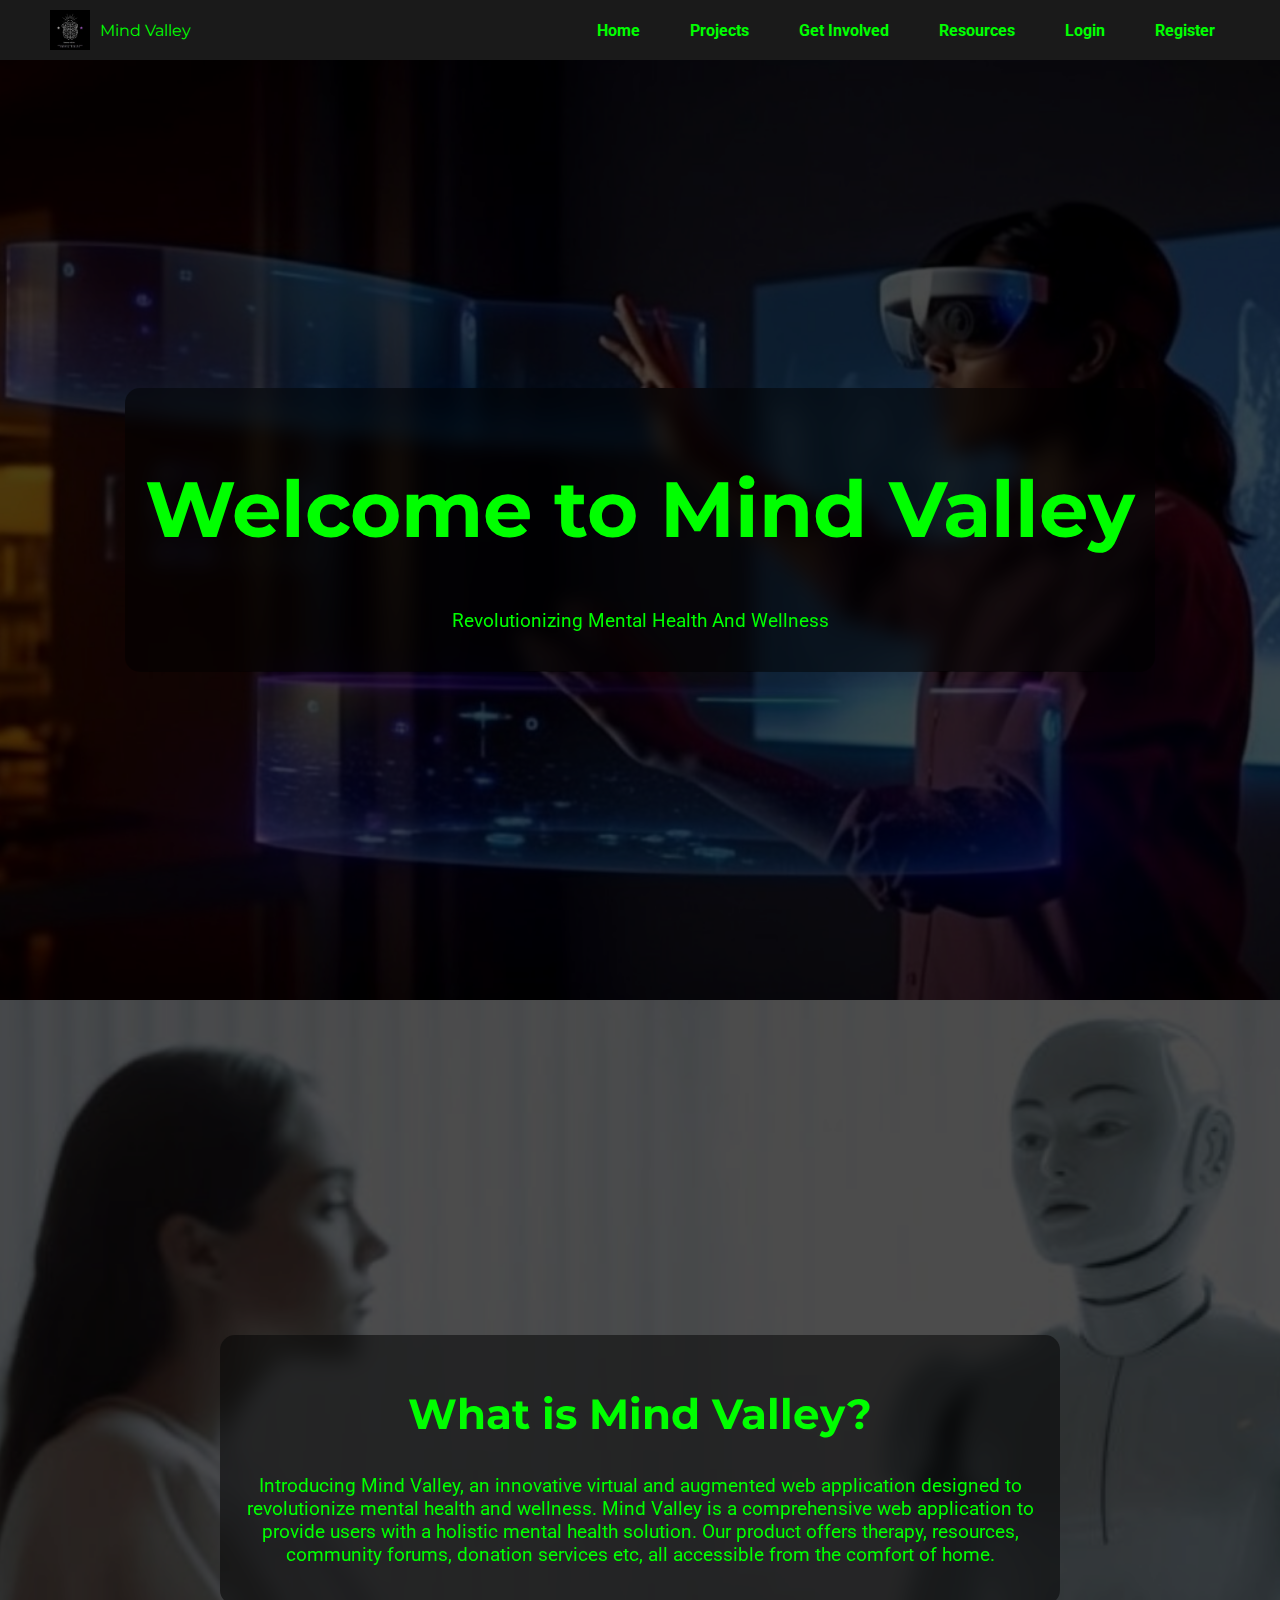
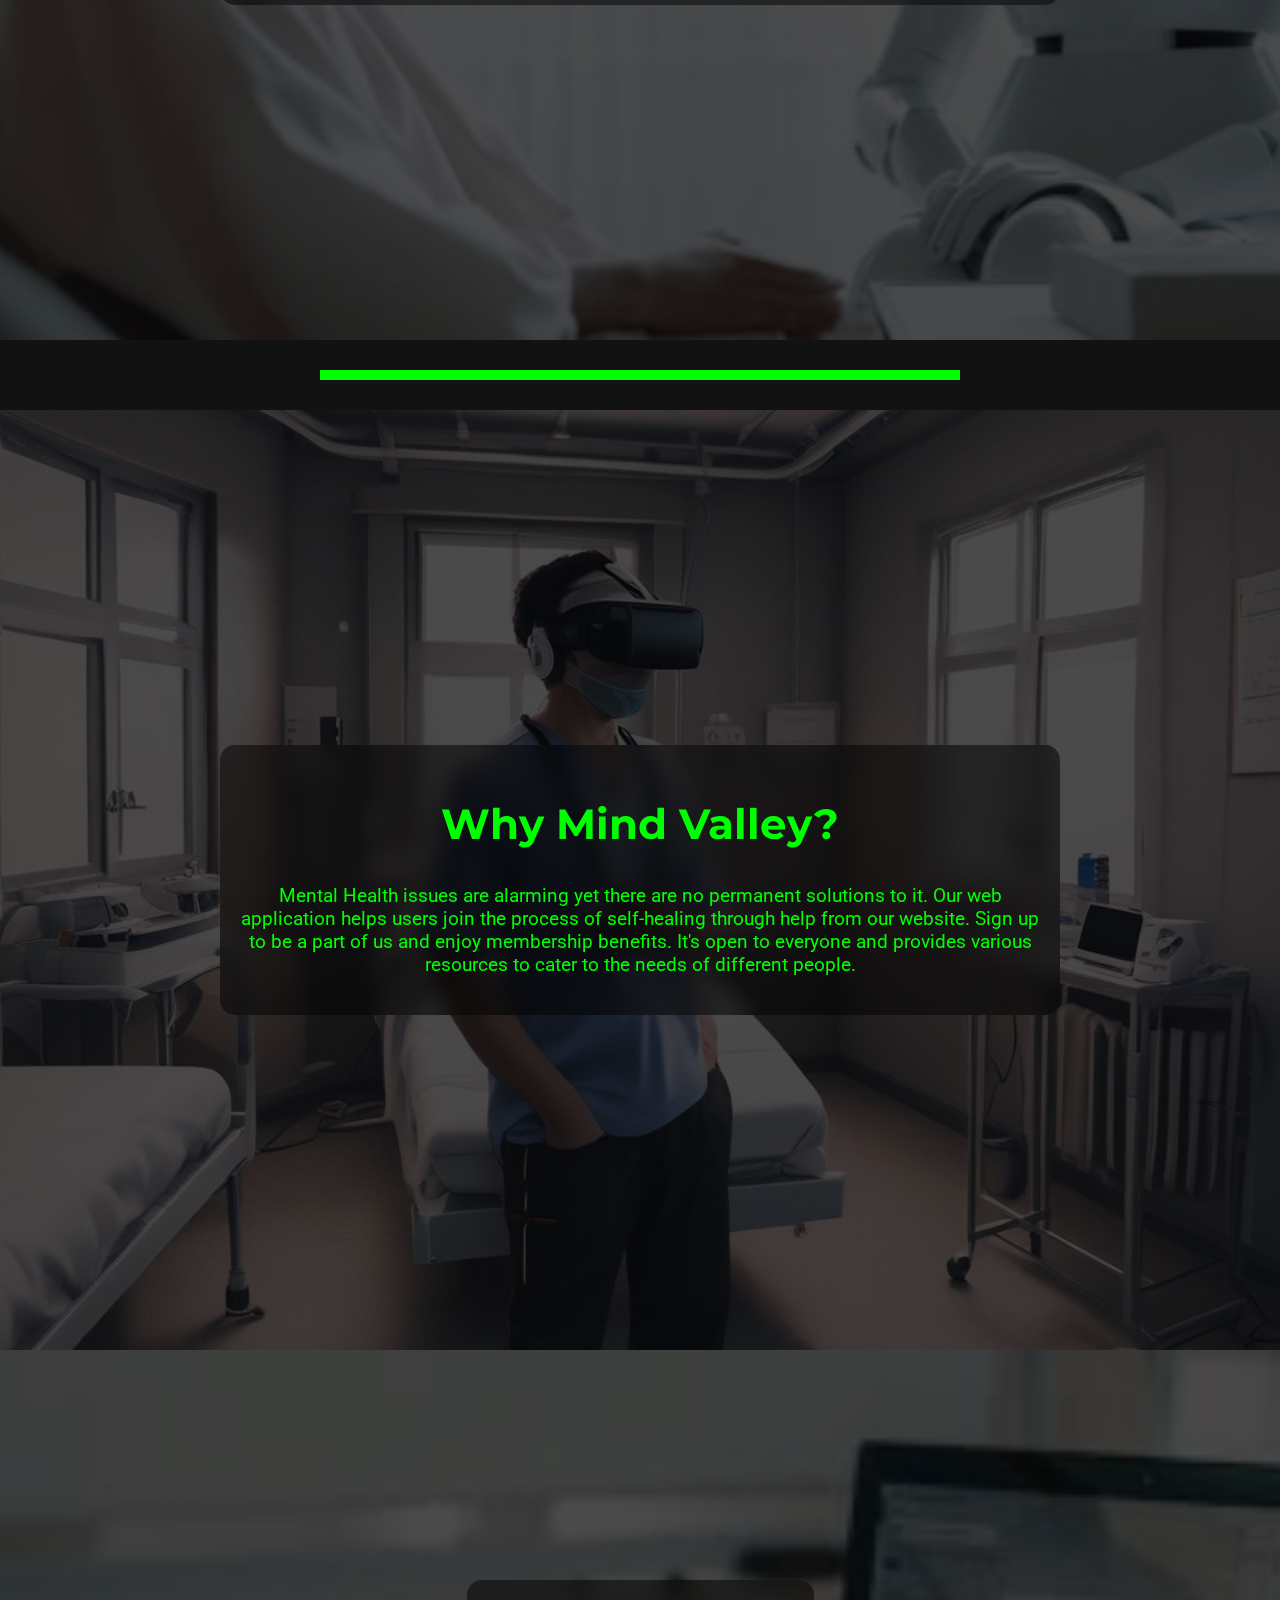
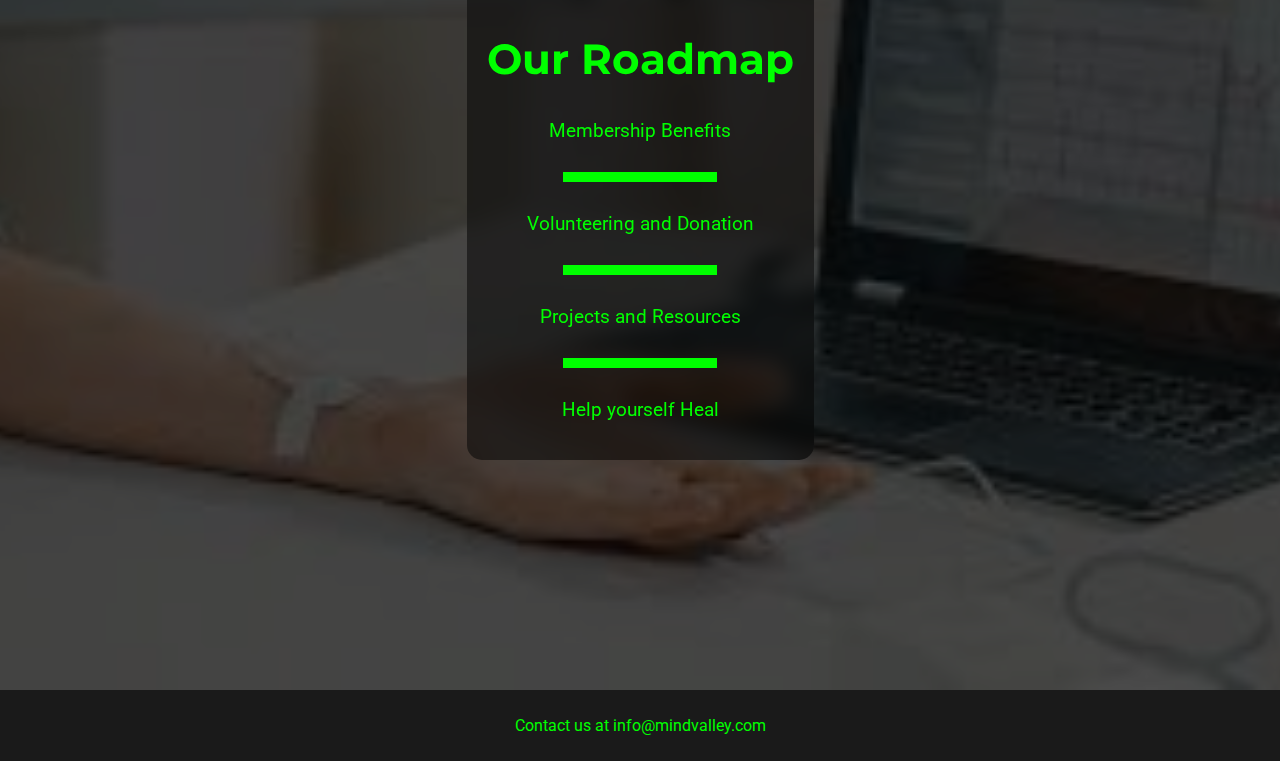
<file: index.html>
<!DOCTYPE html>
<html lang="en">
<head>
    <meta charset="UTF-8">
    <meta name="viewport" content="width=device-width, initial-scale=1.0">
    <title>MindValley VR</title>
    <link href="https://fonts.googleapis.com/css2?family=Montserrat:wght@700&display=swap&family=Roboto:wght@400&display=swap" rel="stylesheet">
    <style>
        body, html {
            margin: 0;
            padding: 0;
            font-family: 'Roboto', sans-serif;
            scroll-behavior: smooth;
            background-color: #121212;
            color: #0f0;
            overflow-x: hidden;
            font-size: 1em;
        }
        nav {
            display: flex;
            justify-content: space-between;
            align-items: center;
            background-color: #1a1a1a;
            padding: 10px 50px;
            position: sticky;
            top: 0;
            z-index: 1000;
        }
        nav a {
            color: #0f0;
            text-decoration: none;
            padding: 10px 15px;
            cursor: pointer;
            font-weight: bold; 
            font-size: 1em;
        }
        .nav-links {
            display: flex;
            gap: 20px;
        }
        .logo-container {
            display: flex;
            align-items: center;
        }
        .logo-container img {
            width: 40px;
            height: 40px;
            margin-right: 10px;
        }
        .logo {
            font-family: 'Montserrat', sans-serif;
            font-size: 1em;
        }
        .burger {
            display: none;
            flex-direction: column;
            cursor: pointer;
        }
        .burger div {
            width: 25px;
            height: 3px;
            background-color: #0f0;
            margin: 5px;
            transition: all 0.3s ease;
        }
        .nav-menu {
            display: flex;
            flex-direction: column;
            align-items: center;
            position: absolute;
            top: 60px;
            right: 10px;
            background-color: #1a1a1a;
            padding: 10px;
            border-radius: 8px;
            display: none;
        }
        .nav-menu.active {
            display: flex;
        }
        .hero, .section-background {
            height: 100vh;
            background-size: cover;
            background-position: center;
            position: relative;
            overflow: hidden;
            display: flex;
            justify-content: center;
            align-items: center;
            text-align: center;
            padding: 20px;
        }
        .hero::before, .section-background::before {
            content: "";
            position: absolute;
            top: 0;
            left: 0;
            width: 100%;
            height: 100%;
            background: rgba(0, 0, 0, 0.7);
            z-index: 0;
        }
        .hero-content, .section-content {
            position: relative;
            z-index: 1;
            backdrop-filter: blur(10px);
            padding: 20px;
            border-radius: 15px;
            background: rgba(0, 0, 0, 0.5);
            animation: fadeIn 2s;
        }
        @keyframes fadeIn {
            from { opacity: 0; }
            to { opacity: 1; }
        }
        .hero h1 {
            font-size: 4.9em;
            font-family: 'Montserrat', sans-serif;
        }
        .hero p, .section-content p {
            font-size: 1.2em;
        }
        .curved-line {
            width: 50%;
            height: 10px;
            background: #0f0;
            margin: 30px auto;
            animation: expandWidth 2s;
        }
        @keyframes expandWidth {
            from { width: 0; }
            to { width: 50%; }
        }
        .footer {
            background-color: #1a1a1a;
            color: #0f0;
            text-align: center;
            padding: 10px;
        }
        button {
            padding: 10px 20px;
            font-size: 1.2em;
            background-color: #0f0;
            color: #000;
            border: none;
            cursor: pointer;
            position: relative;
            overflow: hidden;
            transition: background-color 0.3s ease;
        }
        button:hover {
            background-color: #0c0;
        }
        .ripple {
            position: absolute;
            border-radius: 50%;
            transform: scale(0);
            animation: ripple 0.6s linear;
            background: rgba(255, 255, 255, 0.7);
        }
        @keyframes ripple {
            to {
                transform: scale(4);
                opacity: 0;
            }
        }
        h2 {
            font-size: 2.6em; 
            font-family: 'Montserrat', sans-serif;
            animation: fadeInUp 2s;
        }
        @keyframes fadeInUp {
            from { opacity: 0; transform: translateY(20px); }
            to { opacity: 1; transform: translateY(0); }
        }
        .section-content {
            max-width: 800px;
            margin: auto;
        }
        .subscription {
            display: flex;
            flex-direction: column;
            align-items: center;
            text-align: center;
            animation: popUp 2s;
        }
        .subscription ul {
            list-style: none;
            padding: 0;
        }
        .subscription li {
            font-size: 1.25em;
        }
        @keyframes popUp {
            from { transform: scale(0.8); opacity: 0; }
            to { transform: scale(1); opacity: 1; }
        }
        .subscription .section-content {
            background: none; 
        }

        @media (max-width: 768px) {
            .burger {
                display: flex;
            }
            .nav-links {
                display: none;
            }
        }
    </style>
</head>
<body>

<nav>
    <div class="logo-container">
        <img src="logo.jpeg" alt="Logo">
        <div class="logo">Mind Valley</div>
    </div>
    <div class="nav-links">
        <a href="#home">Home</a>
        <a href="projects.html">Projects</a>
        <a href="get-involved.html">Get Involved</a>
        <a href="resources.html">Resources</a>
        <a href="login.html">Login</a>
        <a href="register.html">Register</a>
    </div>
    <div class="burger" id="burger">
        <div></div>
        <div></div>
        <div></div>
    </div>
    <div class="nav-menu" id="nav-menu">
        <a href="#home">Home</a>
        <a href="projects.html">Projects</a>
        <a href="get-involved.html">Get Involved</a>
        <a href="resources.html">Resources</a>
        <a href="login.html">Login</a>
        <a href="register.html">Register</a>
    </div>
</nav>

<div id="home" class="hero" style="background-image: url('vr_exposure.jpg.jpeg');">
    <div class="hero-content">
        <h1>Welcome to Mind Valley</h1>
        <p>Revolutionizing Mental Health And Wellness</p>
    </div>
</div>

<div id="what" class="section-background" style="background-image: url('ai_therapy.jpg.jpeg');">
    <div class="section-content">
        <h2>What is Mind Valley?</h2>
        <p>Introducing Mind Valley, an innovative virtual and augmented web application designed to revolutionize mental health and wellness. Mind Valley is a comprehensive web application to provide users with a holistic mental health solution. Our product offers therapy, resources, community forums, donation services etc, all accessible from the comfort of home.</p>
    </div>
</div>

<div class="curved-line"></div>

<div id="why" class="section-background" style="background-image: url('vr1.jpeg');">
    <div class="section-content">
        <h2>Why Mind Valley?</h2>
        <p>Mental Health issues are alarming yet there are no permanent solutions to it. Our web application helps users join the process of self-healing through help from our website. Sign up to be a part of us and enjoy membership benefits. It's open to everyone and provides various resources to cater to the needs of different people.</p></div>
    </div>
<div id="roadmap" class="section-background" style="background-image: url('biofeedback.jpg.jpeg');">
    <div class="section-content">
        <h2>Our Roadmap</h2>
        <div class="roadmap-item">
            <p>Membership Benefits</p>
        </div>
        <div class="curved-line"></div>
        <div class="roadmap-item">
            <p>Volunteering and Donation</p>
        </div>
        <div class="curved-line"></div>
        <div class="roadmap-item">
            <p>Projects and Resources</p>
        </div>
        <div class="curved-line"></div>
        <div class="roadmap-item">
            <p>Help yourself Heal</p>
        </div>
    </div>
</div>

<div class="footer">
    <p>Contact us at info@mindvalley.com</p>
</div>



</body>
</html>
</file>
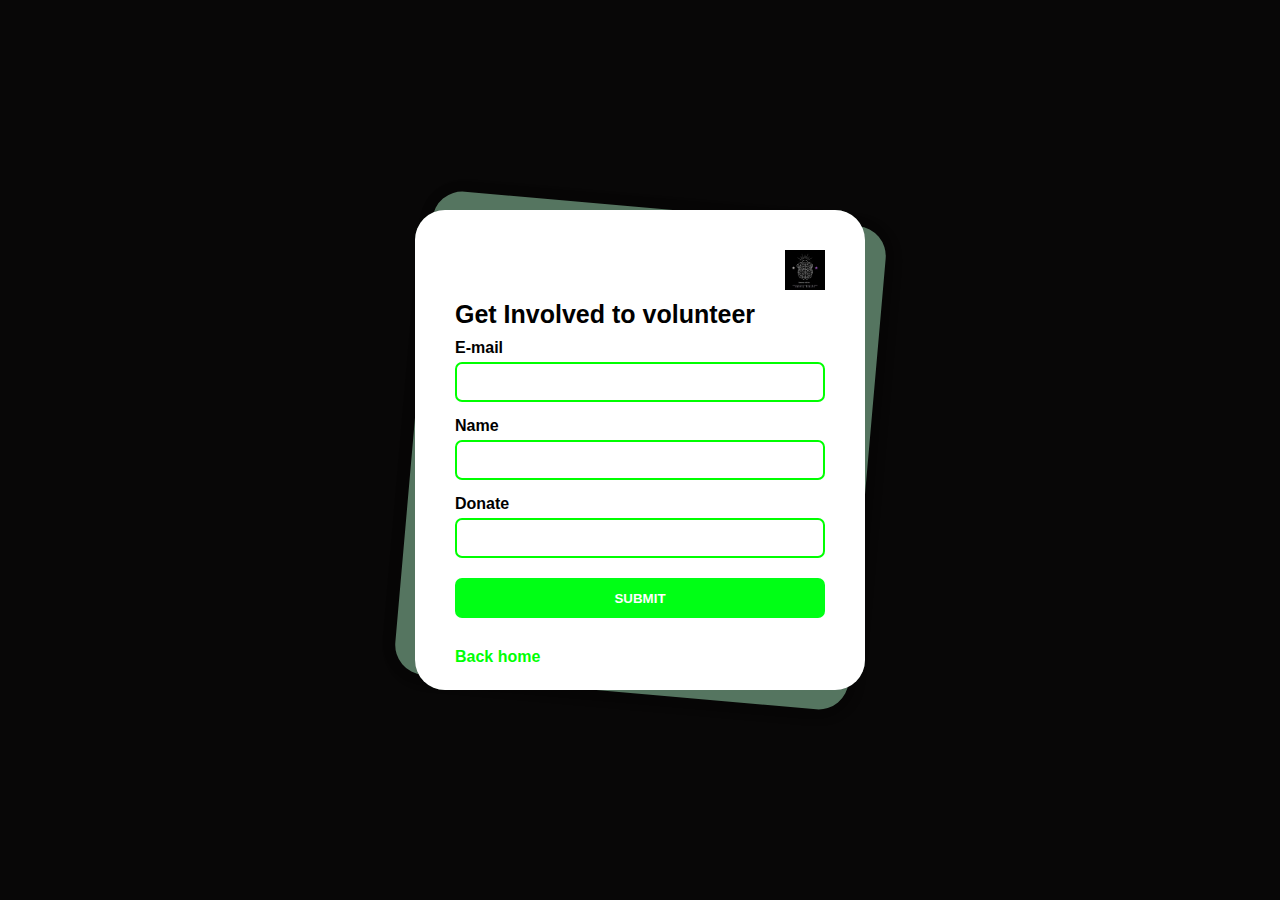
<file: get-involved.html>
<!DOCTYPE html>
<html lang="en">
  <head>
    <meta charset="UTF-8" />
    <meta name="viewport" content="width=device-width, initial-scale=1.0" />
    <title>membership</title>
    <style>
      @import url("https://fonts.googleapis.com/css2?family=Nunito:ital,wght@0,200..1000;1,200..1000&family=Poppins:ital,wght@0,100;0,200;0,300;0,400;0,500;0,600;0,700;0,800;0,900;1,100;1,200;1,300;1,400;1,500;1,600;1,700;1,800;1,900&display=swap");
    </style>
    <link rel="stylesheet" type="text/css" href="style1.css" />
  </head>
  <body>
    <div class="container">
      <div class="box">
        <div class="header">
          <header>
            <img src="logo.jpeg" alt="idc" />
          </header>
          <p>Get Involved to volunteer</p>
        </div>
        <div class="input-box">
          <label for="email">E-mail</label>
          <input type="email" class="input-field" id="email" required />
          <i class="bx bx-envelope"></i>
        </div>
        <div class="input-box">
          <label for="name">Name</label>
          <input type="name" class="input-field" id="name" required />
          <i class="bx bx-lock"></i>
        </div>
        <div class="input-box">
            <label for="donate">Donate</label>
            <input type="donate" class="input-field" id="donate" required />
            <i class="bx bx-lock"></i>
          </div>
        <div class="input-box">
          <input type="submit" class="input-submit" value="SUBMIT" />
        </div>
        <div class="bottom">
          <span><a href="index.html">Back home</a></span>
        </div>
      </div>
      <div class="wrapper"></div>
    </div>
  </body>
</html>
</file>
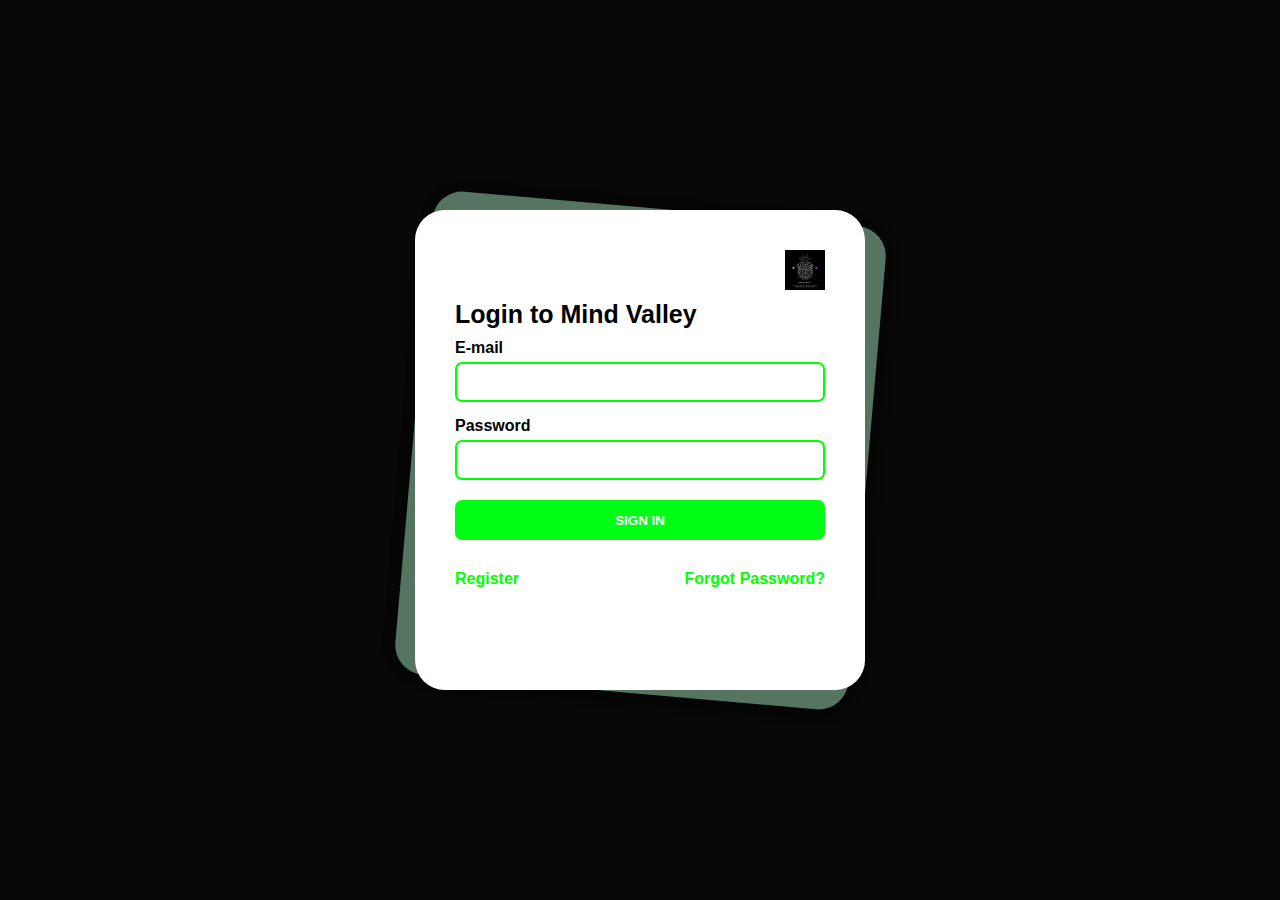
<file: login.html>
<!DOCTYPE html>
<html lang="en">
  <head>
    <meta charset="UTF-8" />
    <meta name="viewport" content="width=device-width, initial-scale=1.0" />
    <title>membership</title>
    <style>
      @import url("https://fonts.googleapis.com/css2?family=Nunito:ital,wght@0,200..1000;1,200..1000&family=Poppins:ital,wght@0,100;0,200;0,300;0,400;0,500;0,600;0,700;0,800;0,900;1,100;1,200;1,300;1,400;1,500;1,600;1,700;1,800;1,900&display=swap");
    </style>
    <link rel="stylesheet" type="text/css" href="style1.css" />
  </head>
  <body>
    <div class="container">
      <div class="box">
        <div class="header">
          <header>
            <img src="logo.jpeg" alt="idc" />
          </header>
          <p>Login to Mind Valley</p>
        </div>
        <div class="input-box">
          <label for="email">E-mail</label>
          <input type="email" class="input-field" id="email" required />
          <i class="bx bx-envelope"></i>
        </div>
        <div class="input-box">
          <label for="pass">Password</label>
          <input type="password" class="input-field" id="pass" required />
          <i class="bx bx-lock"></i>
        </div>
        <div class="input-box">
          <input type="submit" class="input-submit" value="SIGN IN" />
        </div>
        <div class="bottom">
          <span><a href="register.html">Register</a></span>
          <span><a href="#">Forgot Password?</a></span>
        </div>
      </div>
      <div class="wrapper"></div>
    </div>
  </body>
</html>
</file>
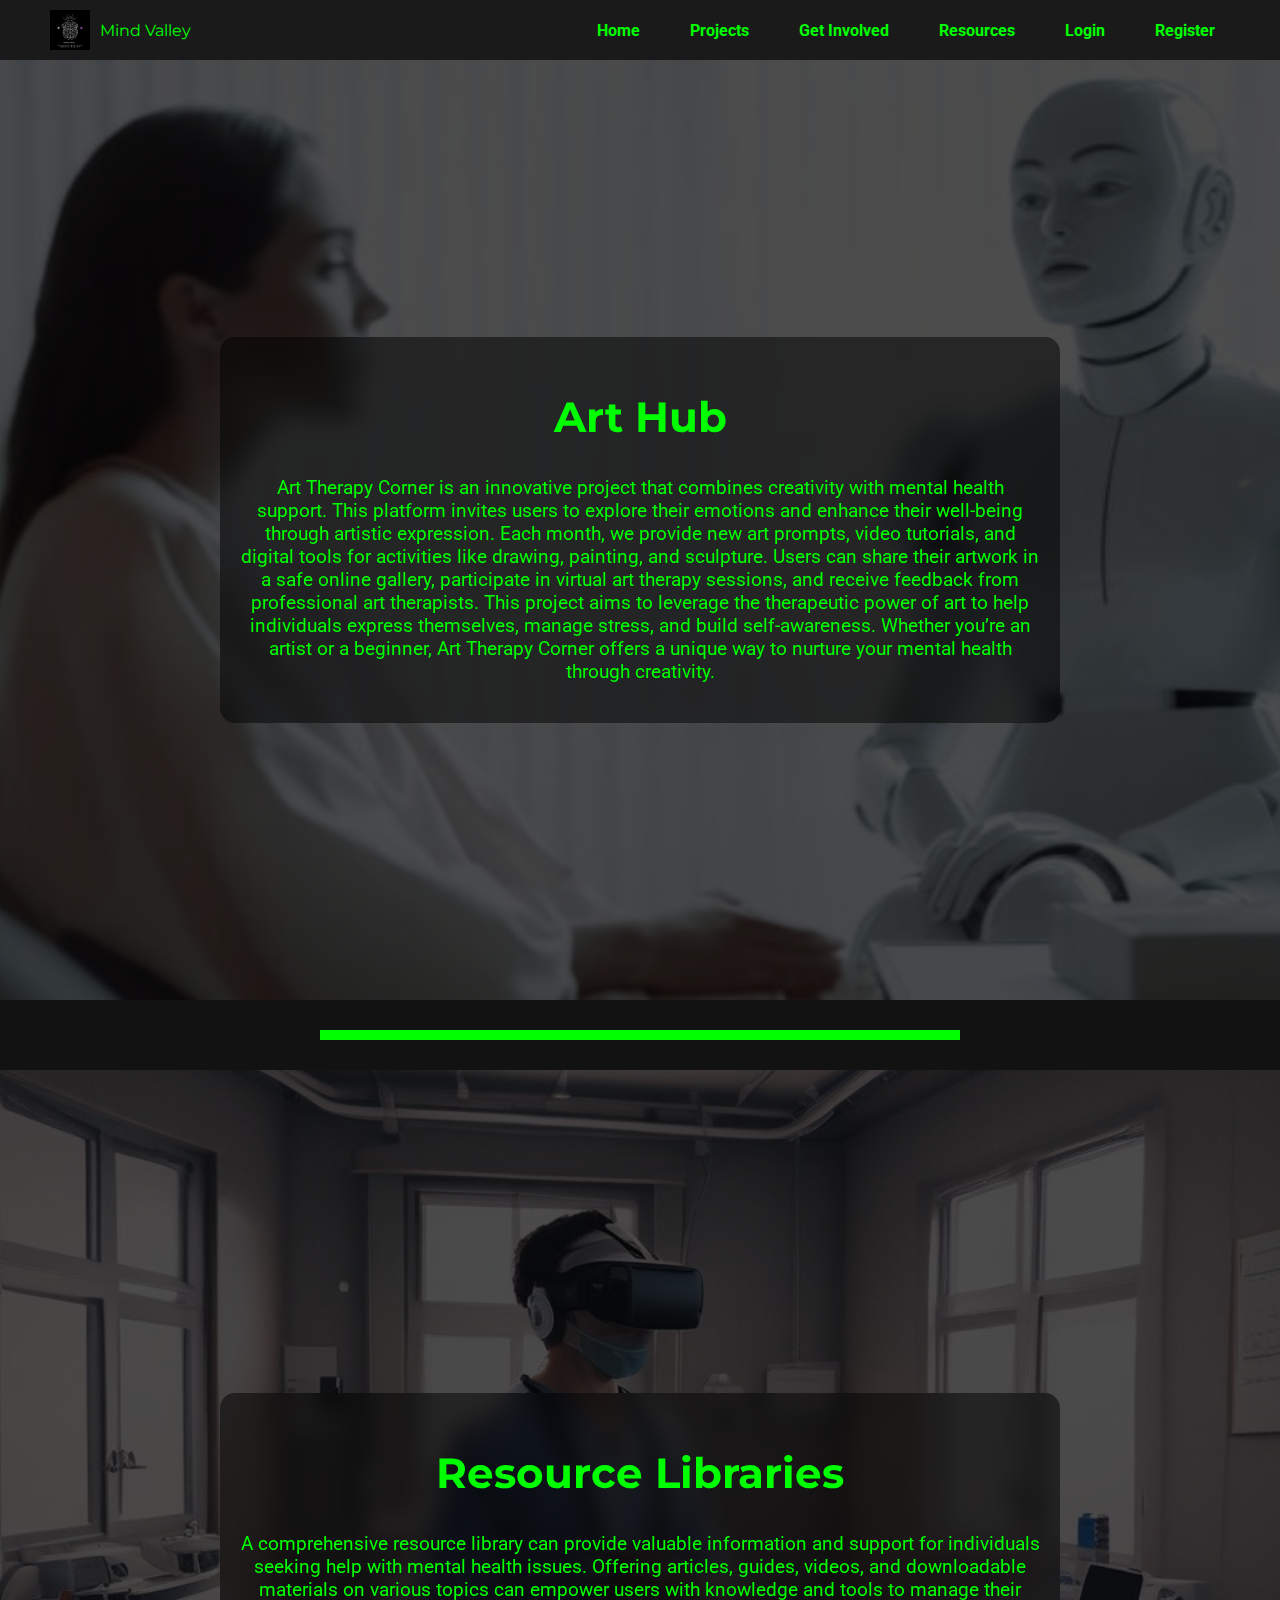
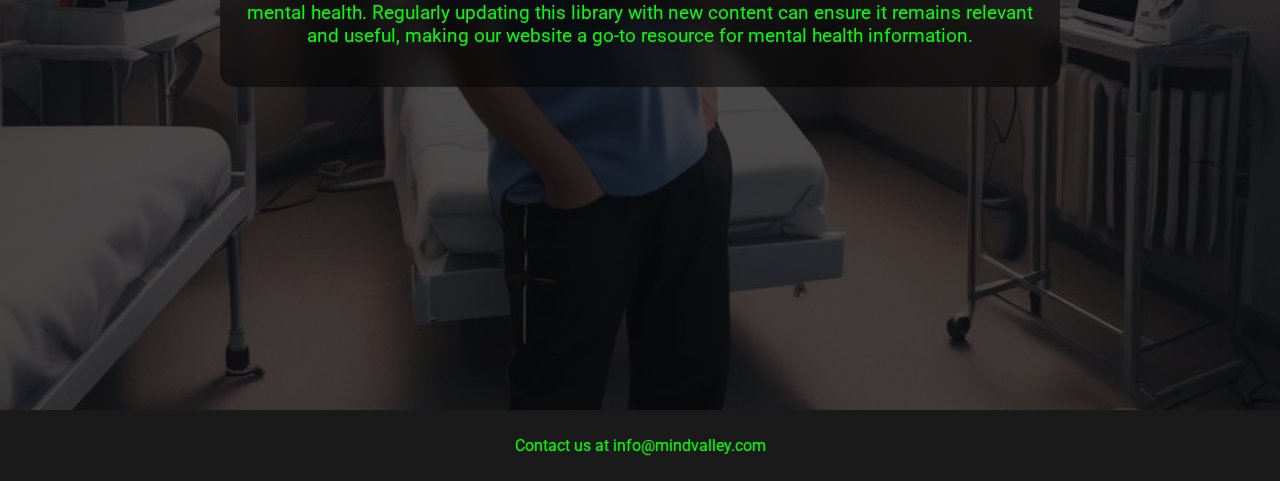
<file: projects.html>
<!DOCTYPE html>
<html lang="en">
<head>
    <meta charset="UTF-8">
    <meta name="viewport" content="width=device-width, initial-scale=1.0">
    <title>MindValley VR</title>
    <link href="https://fonts.googleapis.com/css2?family=Montserrat:wght@700&display=swap&family=Roboto:wght@400&display=swap" rel="stylesheet">
    <style>
        body, html {
            margin: 0;
            padding: 0;
            font-family: 'Roboto', sans-serif;
            scroll-behavior: smooth;
            background-color: #121212;
            color: #0f0;
            overflow-x: hidden;
            font-size: 1em;
        }
        nav {
            display: flex;
            justify-content: space-between;
            align-items: center;
            background-color: #1a1a1a;
            padding: 10px 50px;
            position: sticky;
            top: 0;
            z-index: 1000;
        }
        nav a {
            color: #0f0;
            text-decoration: none;
            padding: 10px 15px;
            cursor: pointer;
            font-weight: bold; 
            font-size: 1em;
        }
        .nav-links {
            display: flex;
            gap: 20px;
        }
        .logo-container {
            display: flex;
            align-items: center;
        }
        .logo-container img {
            width: 40px;
            height: 40px;
            margin-right: 10px;
        }
        .logo {
            font-family: 'Montserrat', sans-serif;
            font-size: 1em;
        }
        .burger {
            display: none;
            flex-direction: column;
            cursor: pointer;
        }
        .burger div {
            width: 25px;
            height: 3px;
            background-color: #0f0;
            margin: 5px;
            transition: all 0.3s ease;
        }
        .nav-menu {
            display: flex;
            flex-direction: column;
            align-items: center;
            position: absolute;
            top: 60px;
            right: 10px;
            background-color: #1a1a1a;
            padding: 10px;
            border-radius: 8px;
            display: none;
        }
        .nav-menu.active {
            display: flex;
        }
        .hero, .section-background {
            height: 100vh;
            background-size: cover;
            background-position: center;
            position: relative;
            overflow: hidden;
            display: flex;
            justify-content: center;
            align-items: center;
            text-align: center;
            padding: 20px;
        }
        .hero::before, .section-background::before {
            content: "";
            position: absolute;
            top: 0;
            left: 0;
            width: 100%;
            height: 100%;
            background: rgba(0, 0, 0, 0.7);
            z-index: 0;
        }
        .hero-content, .section-content {
            position: relative;
            z-index: 1;
            backdrop-filter: blur(10px);
            padding: 20px;
            border-radius: 15px;
            background: rgba(0, 0, 0, 0.5);
            animation: fadeIn 2s;
        }
        @keyframes fadeIn {
            from { opacity: 0; }
            to { opacity: 1; }
        }
        .hero h1 {
            font-size: 4.9em;
            font-family: 'Montserrat', sans-serif;
        }
        .hero p, .section-content p {
            font-size: 1.2em;
        }
        .curved-line {
            width: 50%;
            height: 10px;
            background: #0f0;
            margin: 30px auto;
            animation: expandWidth 2s;
        }
        @keyframes expandWidth {
            from { width: 0; }
            to { width: 50%; }
        }
        .footer {
            background-color: #1a1a1a;
            color: #0f0;
            text-align: center;
            padding: 10px;
        }
        button {
            padding: 10px 20px;
            font-size: 1.2em;
            background-color: #0f0;
            color: #000;
            border: none;
            cursor: pointer;
            position: relative;
            overflow: hidden;
            transition: background-color 0.3s ease;
        }
        button:hover {
            background-color: #0c0;
        }
        .ripple {
            position: absolute;
            border-radius: 50%;
            transform: scale(0);
            animation: ripple 0.6s linear;
            background: rgba(255, 255, 255, 0.7);
        }
        @keyframes ripple {
            to {
                transform: scale(4);
                opacity: 0;
            }
        }
        h2 {
            font-size: 2.6em; 
            font-family: 'Montserrat', sans-serif;
            animation: fadeInUp 2s;
        }
        @keyframes fadeInUp {
            from { opacity: 0; transform: translateY(20px); }
            to { opacity: 1; transform: translateY(0); }
        }
        .section-content {
            max-width: 800px;
            margin: auto;
        }
        .subscription {
            display: flex;
            flex-direction: column;
            align-items: center;
            text-align: center;
            animation: popUp 2s;
        }
        .subscription ul {
            list-style: none;
            padding: 0;
        }
        .subscription li {
            font-size: 1.25em;
        }
        @keyframes popUp {
            from { transform: scale(0.8); opacity: 0; }
            to { transform: scale(1); opacity: 1; }
        }
        .subscription .section-content {
            background: none; 
        }

        @media (max-width: 768px) {
            .burger {
                display: flex;
            }
            .nav-links {
                display: none;
            }
        }
    </style>
</head>
<body>

<nav>
    <div class="logo-container">
        <img src="logo.jpeg" alt="Logo">
        <div class="logo">Mind Valley</div>
    </div>
    <div class="nav-links">
        <a href="index.html">Home</a>
        <a href="projects.html">Projects</a>
        <a href="get-involved.html">Get Involved</a>
        <a href="resources.html">Resources</a>
        <a href="login.html">Login</a>
        <a href="register.html">Register</a>
    </div>
    <div class="burger" id="burger">
        <div></div>
        <div></div>
        <div></div>
    </div>
    <div class="nav-menu" id="nav-menu">
        <a href="index.html">Home</a>
        <a href="projects.html">Projects</a>
        <a href="get-involved.html">Get Involved</a>
        <a href="resources.html">Resources</a>
        <a href="login.html">Login</a>
        <a href="register.html">Register</a>
    </div>
</nav>


<div id="projects" class="section-background" style="background-image: url('ai_therapy.jpg.jpeg');">
    <div class="section-content">
        <h2>Art Hub</h2>
        <p>Art Therapy Corner is an innovative project that combines creativity with mental health support. This platform invites users to explore their emotions and enhance their well-being through artistic expression. Each month, we provide new art prompts, video tutorials, and digital tools for activities like drawing, painting, and sculpture. Users can share their artwork in a safe online gallery, participate in virtual art therapy sessions, and receive feedback from professional art therapists. This project aims to leverage the therapeutic power of art to help individuals express themselves, manage stress, and build self-awareness. Whether you’re an artist or a beginner, Art Therapy Corner offers a unique way to nurture your mental health through creativity.</p>
    </div>
</div>

<div class="curved-line"></div>

<div id="projects" class="section-background" style="background-image: url('vr1.jpeg');">
    <div class="section-content">
        <h2>Resource Libraries</h2>
        <p>A comprehensive resource library can provide valuable information and support for individuals seeking help with mental health issues. Offering articles, guides, videos, and downloadable materials on various topics can empower users with knowledge and tools to manage their mental health. Regularly updating this library with new content can ensure it remains relevant and useful, making our website a go-to resource for mental health information.</p></div>
    </div>


<div class="footer">
    <p>Contact us at info@mindvalley.com</p>
</div>

<script>
    const burger = document.getElementById('burger');
    const navMenu = document.getElementById('nav-menu');

    burger.addEventListener('click', () => {
        navMenu.classList.toggle('active');
    });
</script>

</body>
</html>
</file>
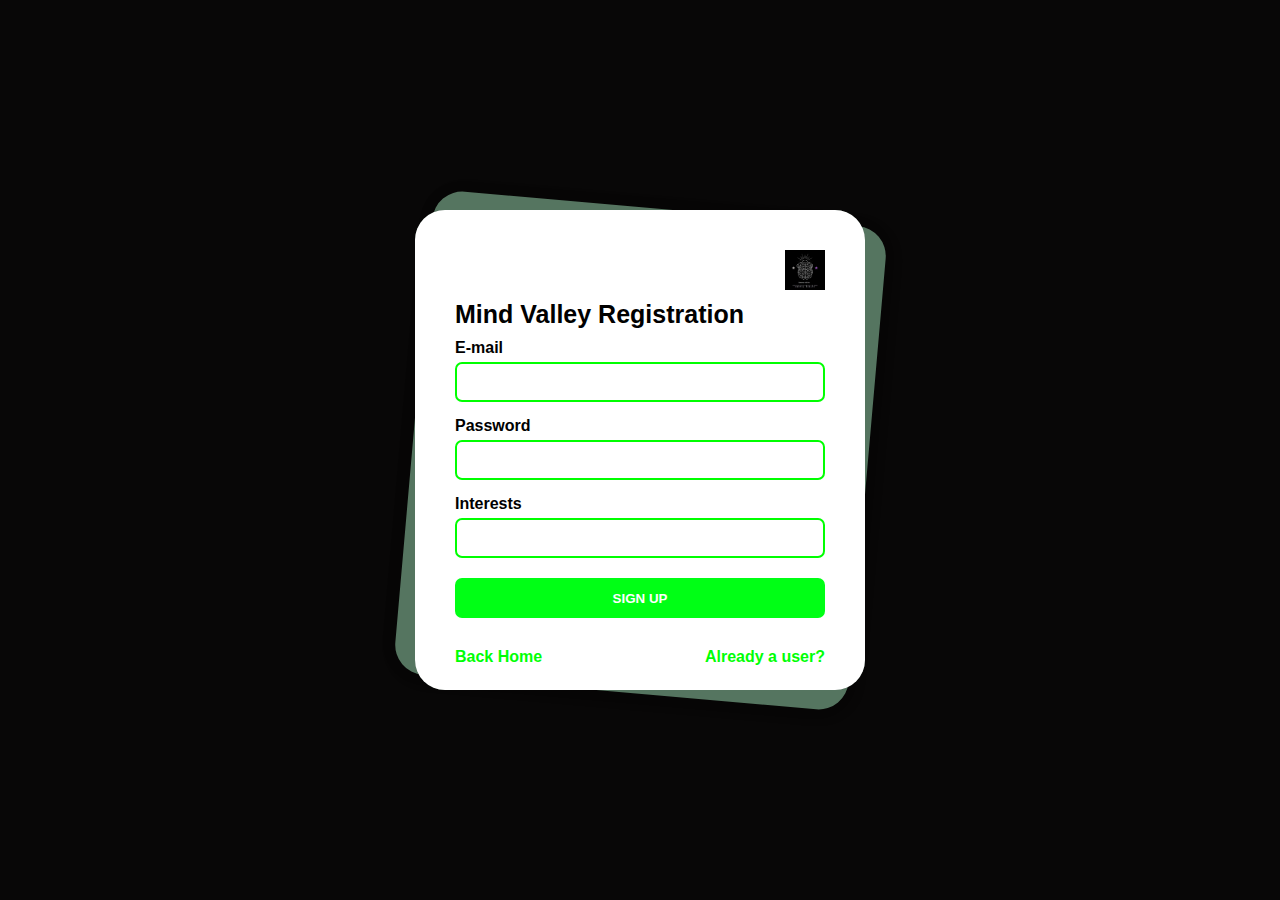
<file: register.html>
<!DOCTYPE html>
<html lang="en">
  <head>
    <meta charset="UTF-8" />
    <meta name="viewport" content="width=device-width, initial-scale=1.0" />
    <title>membership</title>
    <style>
      @import url("https://fonts.googleapis.com/css2?family=Nunito:ital,wght@0,200..1000;1,200..1000&family=Poppins:ital,wght@0,100;0,200;0,300;0,400;0,500;0,600;0,700;0,800;0,900;1,100;1,200;1,300;1,400;1,500;1,600;1,700;1,800;1,900&display=swap");
    </style>
    <link rel="stylesheet" type="text/css" href="style1.css" />
  </head>
  <body>
    <div class="container">
      <div class="box">
        <div class="header">
          <header>
            <img src="logo.jpeg" alt="loading" />
          </header>
          <p>Mind Valley Registration</p>
        </div>
        <div class="input-box">
          <label for="email">E-mail</label>
          <input type="email" class="input-field" id="email" required />
          <i class="bx bx-envelope"></i>
        </div>
        <div class="input-box">
          <label for="pass">Password</label>
          <input type="password" class="input-field" id="pass" required />
          <i class="bx bx-lock"></i>
        </div>
        <div class="input-box">
            <label for="interest">Interests</label>
            <input type="interest" class="input-field" id="interest" required />
            <i class="bx bx-lock"></i>
          </div>
        <div class="input-box">
          <input type="submit" class="input-submit" value="SIGN UP" />
        </div>
        <div class="bottom">
          <span><a href="index.html">Back Home</a></span>
          <span><a href="login.html">Already a user?</a></span>
        </div>
      </div>
      <div class="wrapper"></div>
    </div>
  </body>
</html>
</file>
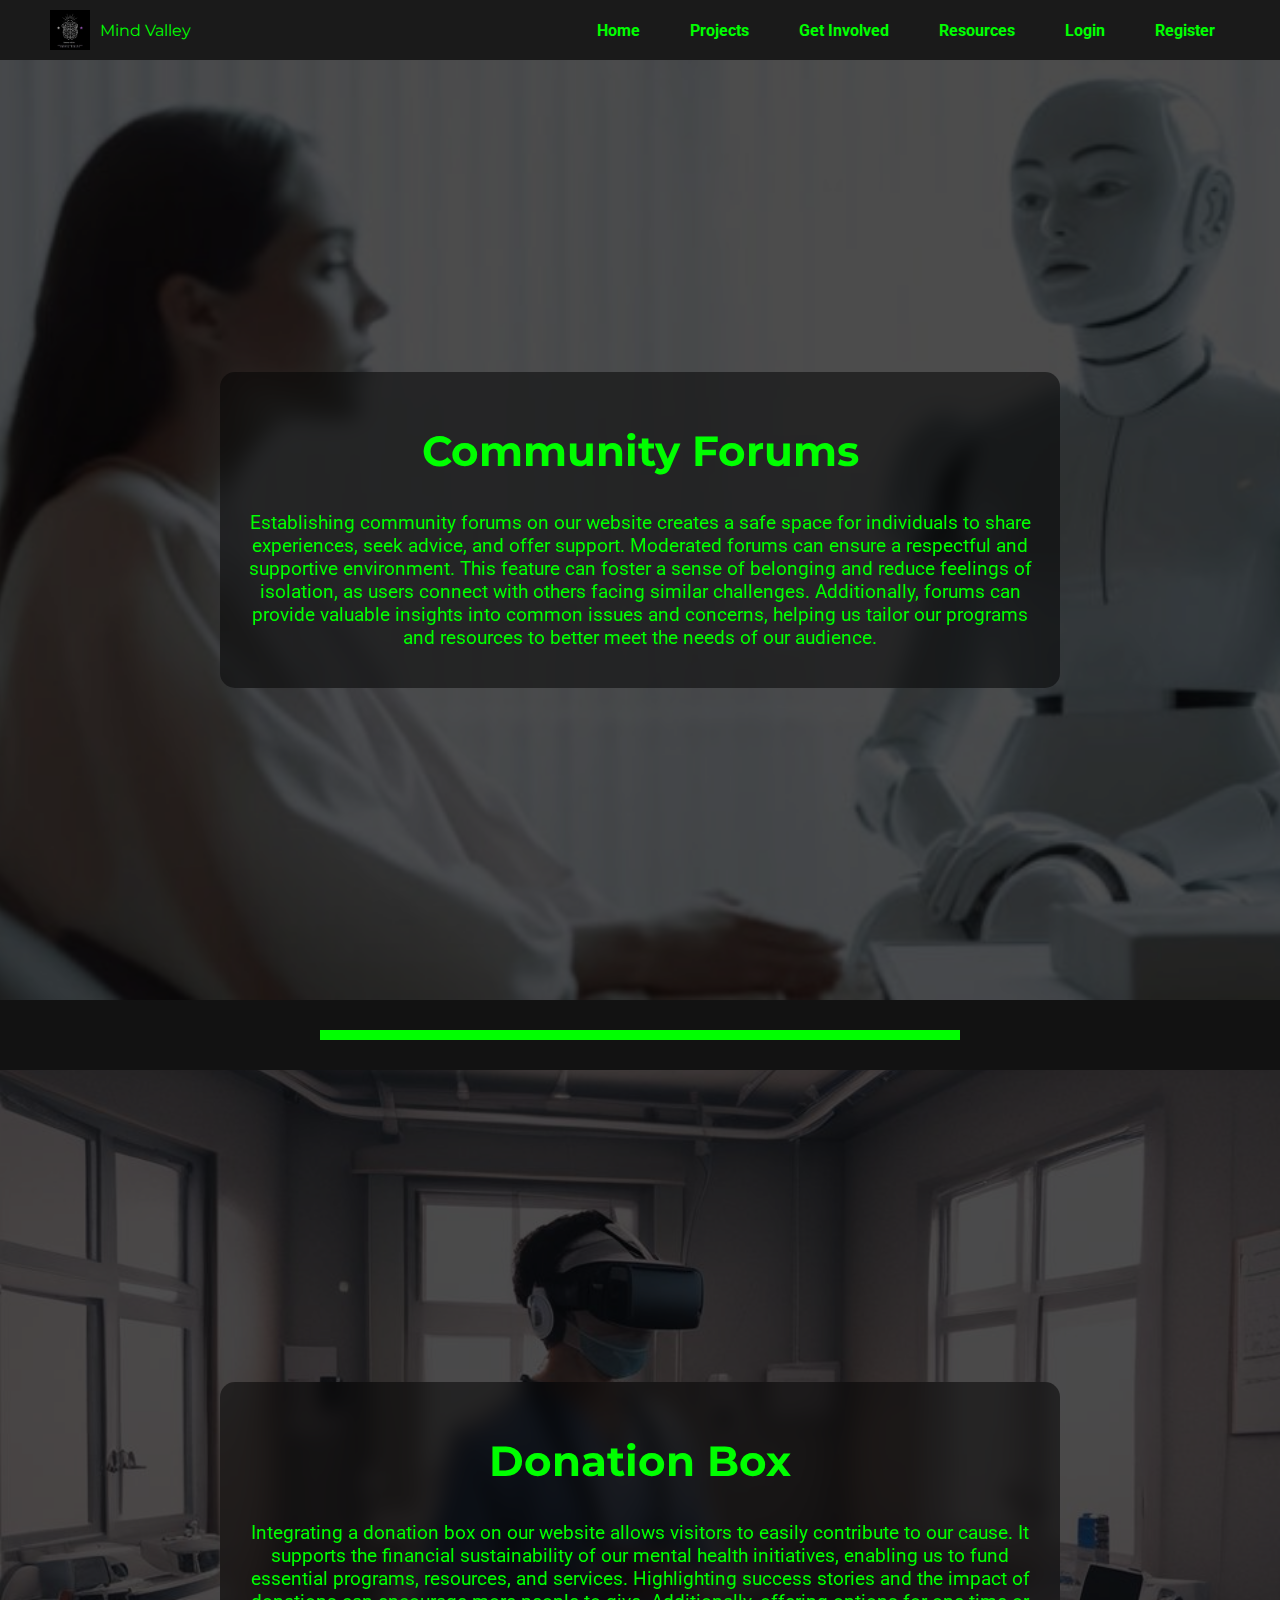
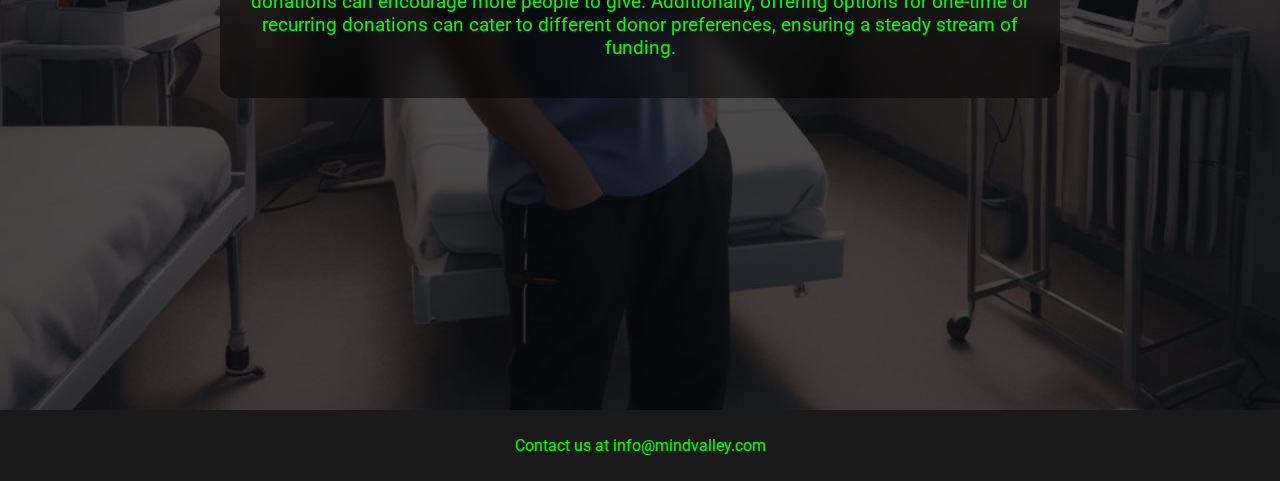
<file: resources.html>
<!DOCTYPE html>
<html lang="en">
<head>
    <meta charset="UTF-8">
    <meta name="viewport" content="width=device-width, initial-scale=1.0">
    <title>MindValley VR</title>
    <link href="https://fonts.googleapis.com/css2?family=Montserrat:wght@700&display=swap&family=Roboto:wght@400&display=swap" rel="stylesheet">
    <style>
        body, html {
            margin: 0;
            padding: 0;
            font-family: 'Roboto', sans-serif;
            scroll-behavior: smooth;
            background-color: #121212;
            color: #0f0;
            overflow-x: hidden;
            font-size: 1em;
        }
        nav {
            display: flex;
            justify-content: space-between;
            align-items: center;
            background-color: #1a1a1a;
            padding: 10px 50px;
            position: sticky;
            top: 0;
            z-index: 1000;
        }
        nav a {
            color: #0f0;
            text-decoration: none;
            padding: 10px 15px;
            cursor: pointer;
            font-weight: bold; 
            font-size: 1em;
        }
        .nav-links {
            display: flex;
            gap: 20px;
        }
        .logo-container {
            display: flex;
            align-items: center;
        }
        .logo-container img {
            width: 40px;
            height: 40px;
            margin-right: 10px;
        }
        .logo {
            font-family: 'Montserrat', sans-serif;
            font-size: 1em;
        }
        .burger {
            display: none;
            flex-direction: column;
            cursor: pointer;
        }
        .burger div {
            width: 25px;
            height: 3px;
            background-color: #0f0;
            margin: 5px;
            transition: all 0.3s ease;
        }
        .nav-menu {
            display: flex;
            flex-direction: column;
            align-items: center;
            position: absolute;
            top: 60px;
            right: 10px;
            background-color: #1a1a1a;
            padding: 10px;
            border-radius: 8px;
            display: none;
        }
        .nav-menu.active {
            display: flex;
        }
        .hero, .section-background {
            height: 100vh;
            background-size: cover;
            background-position: center;
            position: relative;
            overflow: hidden;
            display: flex;
            justify-content: center;
            align-items: center;
            text-align: center;
            padding: 20px;
        }
        .hero::before, .section-background::before {
            content: "";
            position: absolute;
            top: 0;
            left: 0;
            width: 100%;
            height: 100%;
            background: rgba(0, 0, 0, 0.7);
            z-index: 0;
        }
        .hero-content, .section-content {
            position: relative;
            z-index: 1;
            backdrop-filter: blur(10px);
            padding: 20px;
            border-radius: 15px;
            background: rgba(0, 0, 0, 0.5);
            animation: fadeIn 2s;
        }
        @keyframes fadeIn {
            from { opacity: 0; }
            to { opacity: 1; }
        }
        .hero h1 {
            font-size: 4.9em;
            font-family: 'Montserrat', sans-serif;
        }
        .hero p, .section-content p {
            font-size: 1.2em;
        }
        .curved-line {
            width: 50%;
            height: 10px;
            background: #0f0;
            margin: 30px auto;
            animation: expandWidth 2s;
        }
        @keyframes expandWidth {
            from { width: 0; }
            to { width: 50%; }
        }
        .footer {
            background-color: #1a1a1a;
            color: #0f0;
            text-align: center;
            padding: 10px;
        }
        button {
            padding: 10px 20px;
            font-size: 1.2em;
            background-color: #0f0;
            color: #000;
            border: none;
            cursor: pointer;
            position: relative;
            overflow: hidden;
            transition: background-color 0.3s ease;
        }
        button:hover {
            background-color: #0c0;
        }
        .ripple {
            position: absolute;
            border-radius: 50%;
            transform: scale(0);
            animation: ripple 0.6s linear;
            background: rgba(255, 255, 255, 0.7);
        }
        @keyframes ripple {
            to {
                transform: scale(4);
                opacity: 0;
            }
        }
        h2 {
            font-size: 2.6em; 
            font-family: 'Montserrat', sans-serif;
            animation: fadeInUp 2s;
        }
        @keyframes fadeInUp {
            from { opacity: 0; transform: translateY(20px); }
            to { opacity: 1; transform: translateY(0); }
        }
        .section-content {
            max-width: 800px;
            margin: auto;
        }
        .subscription {
            display: flex;
            flex-direction: column;
            align-items: center;
            text-align: center;
            animation: popUp 2s;
        }
        .subscription ul {
            list-style: none;
            padding: 0;
        }
        .subscription li {
            font-size: 1.25em;
        }
        @keyframes popUp {
            from { transform: scale(0.8); opacity: 0; }
            to { transform: scale(1); opacity: 1; }
        }
        .subscription .section-content {
            background: none; 
        }

        @media (max-width: 768px) {
            .burger {
                display: flex;
            }
            .nav-links {
                display: none;
            }
        }
    </style>
</head>
<body>

<nav>
    <div class="logo-container">
        <img src="logo.jpeg" alt="Logo">
        <div class="logo">Mind Valley</div>
    </div>
    <div class="nav-links">
        <a href="index.html">Home</a>
        <a href="projects.html">Projects</a>
        <a href="get-involved.html">Get Involved</a>
        <a href="resources.html">Resources</a>
        <a href="login.html">Login</a>
        <a href="register.html">Register</a>
    </div>
    <div class="burger" id="burger">
        <div></div>
        <div></div>
        <div></div>
    </div>
    <div class="nav-menu" id="nav-menu">
        <a href="index.html">Home</a>
        <a href="projects.html">Projects</a>
        <a href="get-involved.html">Get Involved</a>
        <a href="resources.html">Resources</a>
        <a href="login.html">Login</a>
        <a href="register.html">Register</a>
    </div>
</nav>


<div id="resources" class="section-background" style="background-image: url('ai_therapy.jpg.jpeg');">
    <div class="section-content">
        <h2>Community Forums</h2>
        <p>Establishing community forums on our website creates a safe space for individuals to share experiences, seek advice, and offer support. Moderated forums can ensure a respectful and supportive environment. This feature can foster a sense of belonging and reduce feelings of isolation, as users connect with others facing similar challenges. Additionally, forums can provide valuable insights into common issues and concerns, helping us tailor our programs and resources to better meet the needs of our audience.</p>
    </div>
</div>

<div class="curved-line"></div>

<div id="resources" class="section-background" style="background-image: url('vr1.jpeg');">
    <div class="section-content">
        <h2>Donation Box</h2>
        <p>Integrating a donation box on our website allows visitors to easily contribute to our cause. It supports the financial sustainability of our mental health initiatives, enabling us to fund essential programs, resources, and services. Highlighting success stories and the impact of donations can encourage more people to give. Additionally, offering options for one-time or recurring donations can cater to different donor preferences, ensuring a steady stream of funding.</p></div>
    </div>


<div class="footer">
    <p>Contact us at info@mindvalley.com</p>
</div>

<script>
    const burger = document.getElementById('burger');
    const navMenu = document.getElementById('nav-menu');

    burger.addEventListener('click', () => {
        navMenu.classList.toggle('active');
    });
</script>

</body>
</html>
</file>
<file: style1.css>
@import url("https://fonts.googleapis.com/css2?family=Nunito:ital,wght@0,200..1000;1,200..1000&family=Poppins:ital,wght@0,100;0,200;0,300;0,400;0,500;0,600;0,700;0,800;0,900;1,100;1,200;1,300;1,400;1,500;1,600;1,700;1,800;1,900&display=swap");

*{
    margin: 0;
    padding: 0;
    box-sizing: border-box;
    font-family: 'Roboto', sans-serif;
    font-weight: 600;
}

body{
   background-color: rgb(8, 7, 7);
}

.container{
    display: flex;
    justify-content: center;
    align-items: center;
    min-height: 100vh;
    position: relative;
}

.box{
    width: 450px;
    height: 480px;
    background: #ffffff;
    backdrop-filter: blur(20px);
    border-radius: 30px;
    padding: 40px;
    box-shadow: 2px 2px 15px 2px rgba(0,0,0,0.1),
                -2px -0px 15px 2px rgpa(0,0,0,0.1);
    z-index: 10;
}

.wrapper{
    position: absolute;
    width: 455px;
    height: 485px;
    border-radius: 30px;
    background: rgba(155, 215, 176, 0.53);
    box-shadow: 2px 2px 15px 2px rgba(0,0,0,0.115),
                -2px -0px 15px rgba(0,0,0,0.054);
    transform: rotate(5deg);
}

.header header{
    display: flex;
    justify-content: right;

}

header img{
    width: 40px;
}

.header p{
    font-size: 25px;
    font-weight: 800;
    margin-top: 10px;
}

.input-box{
    display: flex;
    flex-direction: column;
    margin: 10px 0;
    position: relative;
}

i{
    font-size: 22px;
    position: absolute;
    top: 35px;
    right: 12px;
    color: #595e5e;
}

input{
    height: 40px;
    border: 2px solid rgb(0, 255, 0);
    border-radius: 7px;
    margin: 5px 0;
    outline: none;
}

.input-field{
    font-weight: 500;
    padding: 0 10px;
    font-size: 17px;
    color: #2cf93d;
    background: transparent;
    transition: all .3s ease-in-out;
}

.input-field:focus{
    border:2px solid rgb(47, 255, 0);
}

.input-field:focus ~ i{
    color: rgba(89,53,180) ;
}

.input-submit{
    background: #00ff15;
    border: none;
    color: #fff;
    cursor: pointer;
    transition: all .3s ease-in-out;
}

.input-submit:hover{
    background: #00ff1e;
}

.bottom{
    display: flex;
    flex-direction: row;
    justify-content: space-between;
    margin-top: 25px;
}

.bottom span a{
    color: #00ff04;
    text-decoration: none;

}

.bottom span a:hover{
    text-decoration: underline;
}
</file>
